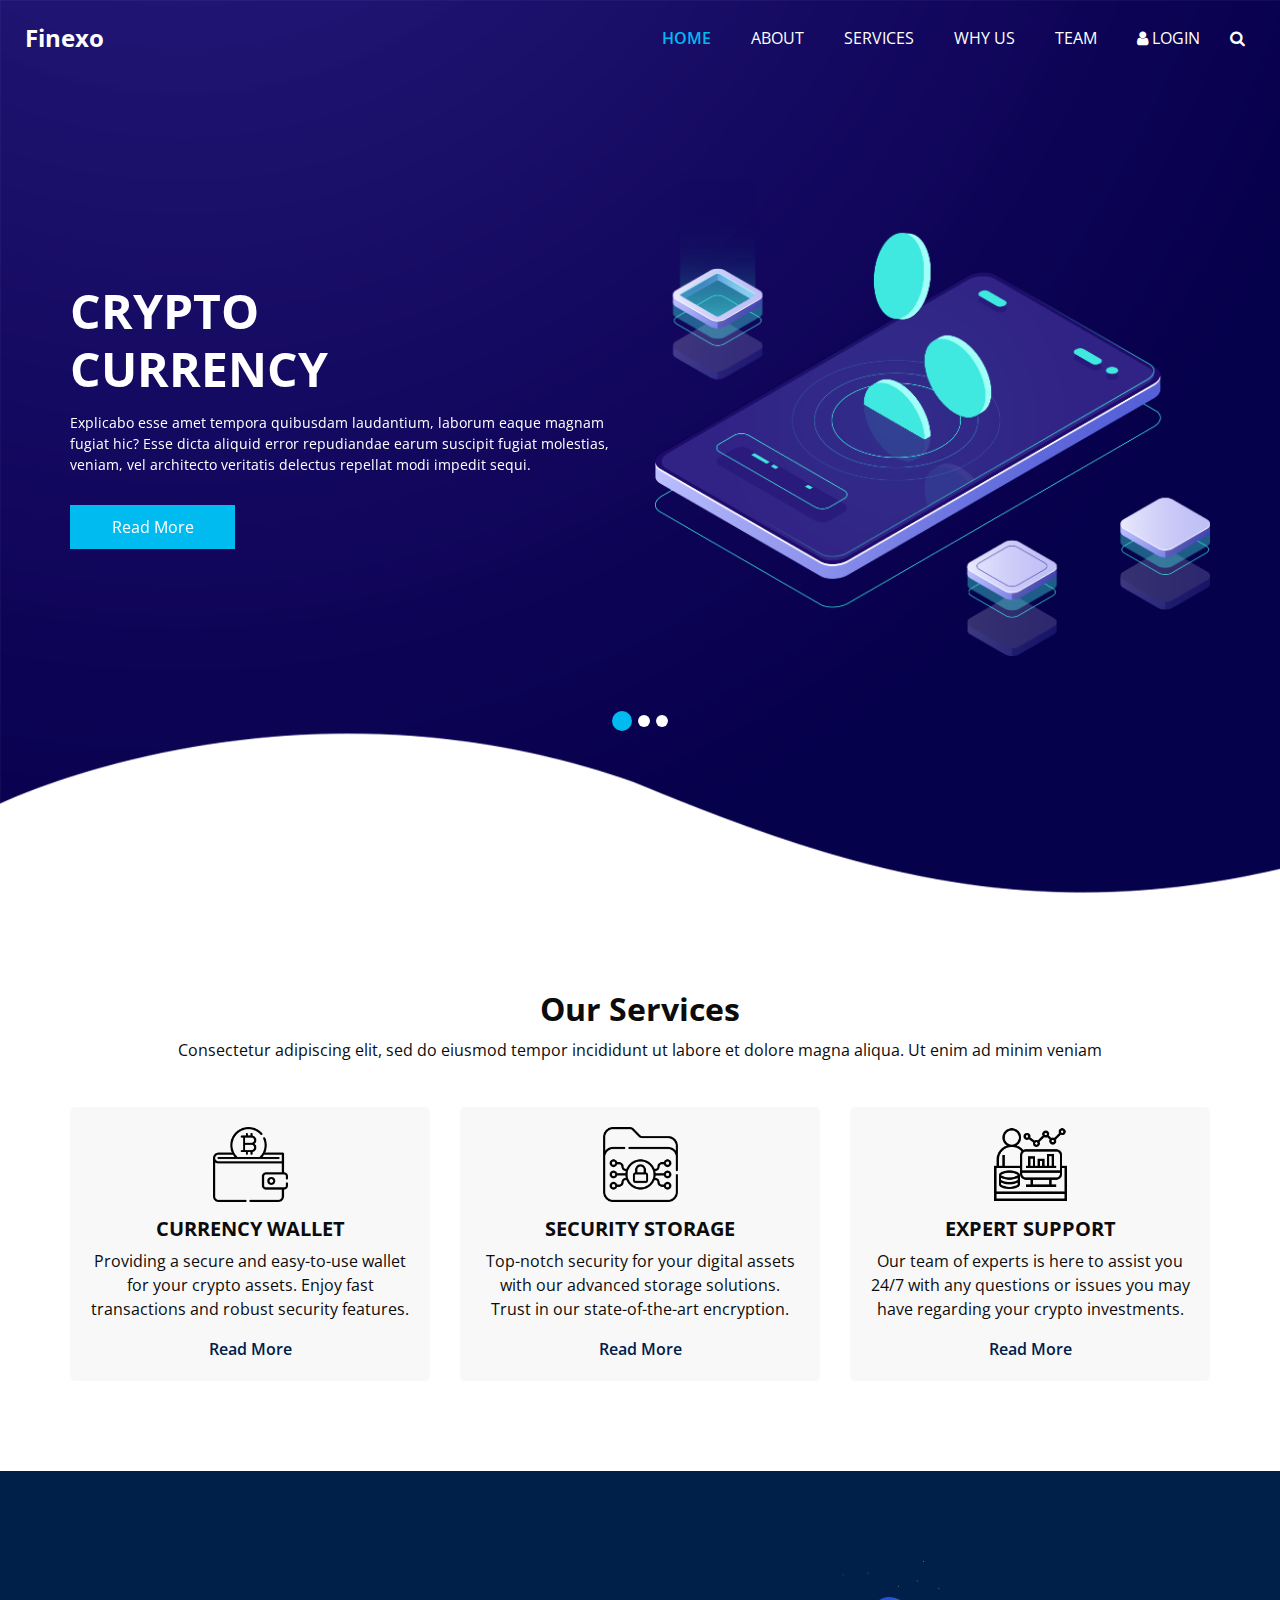
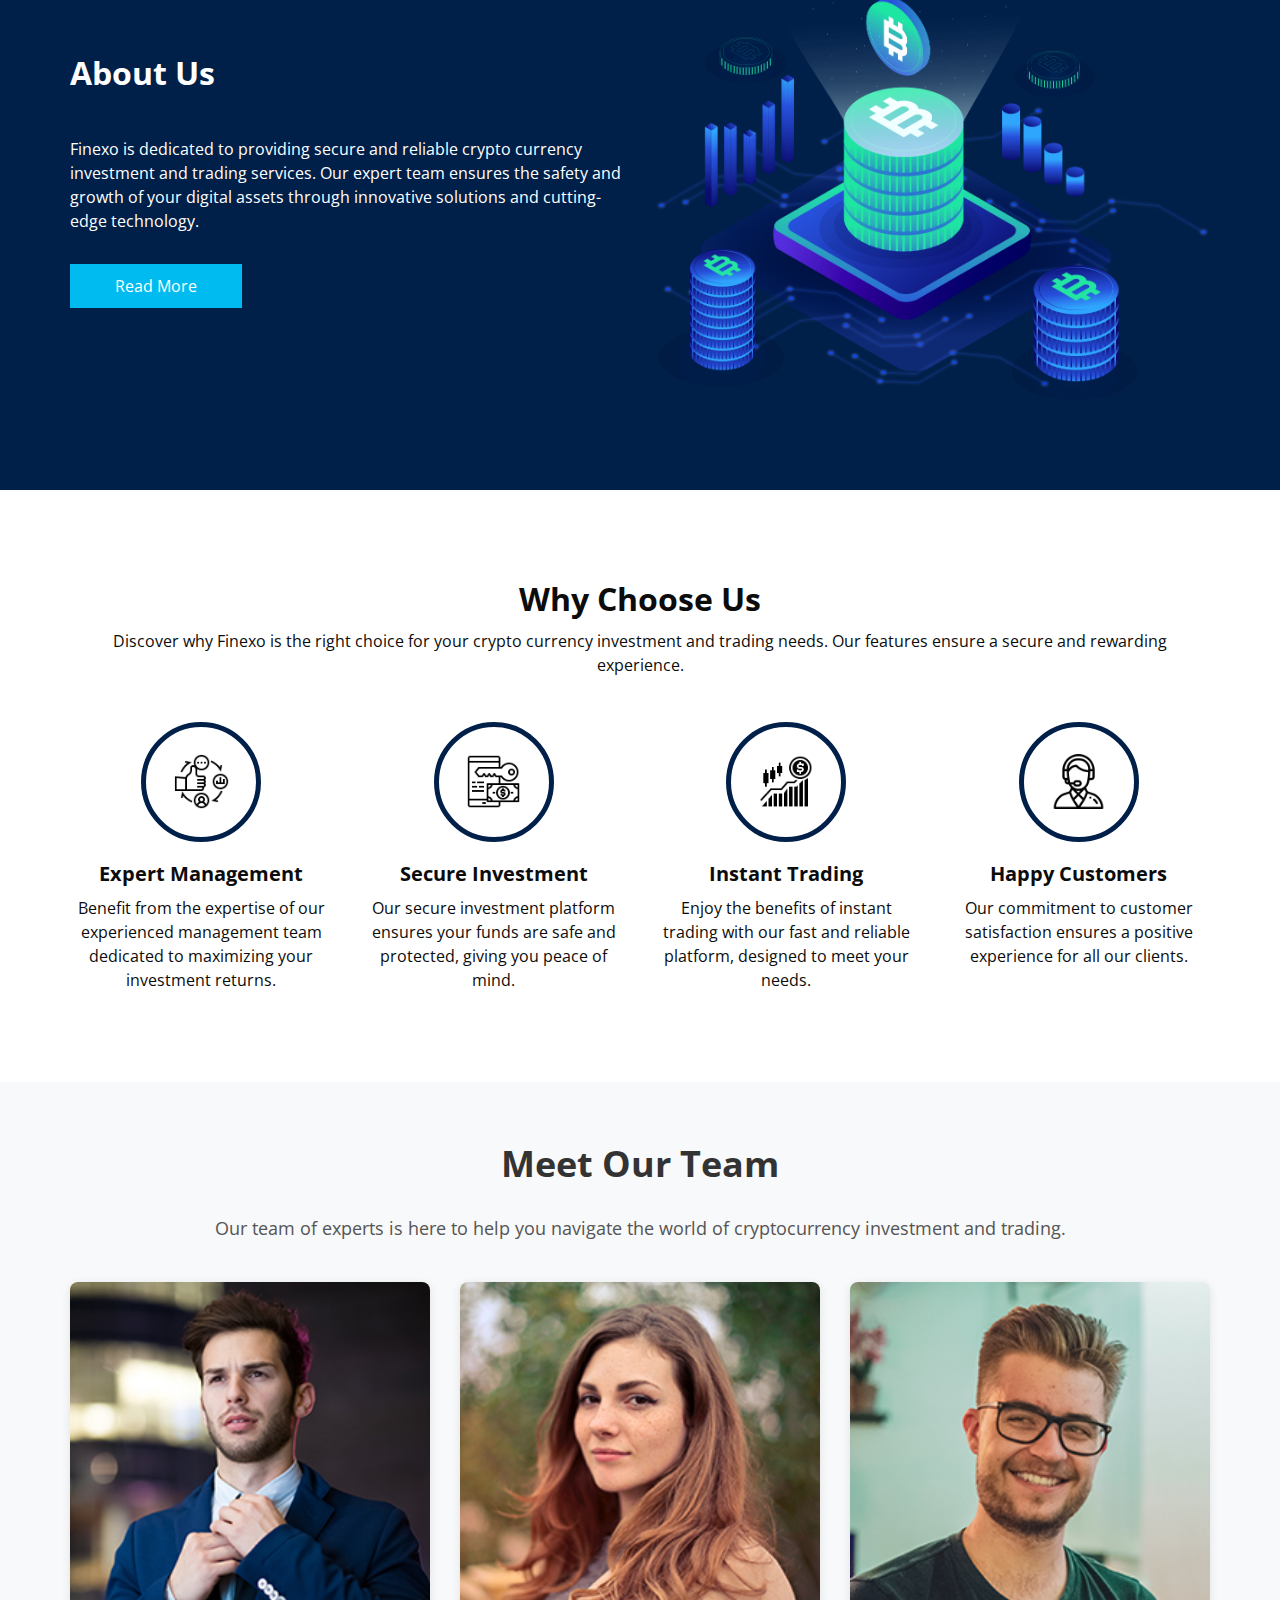
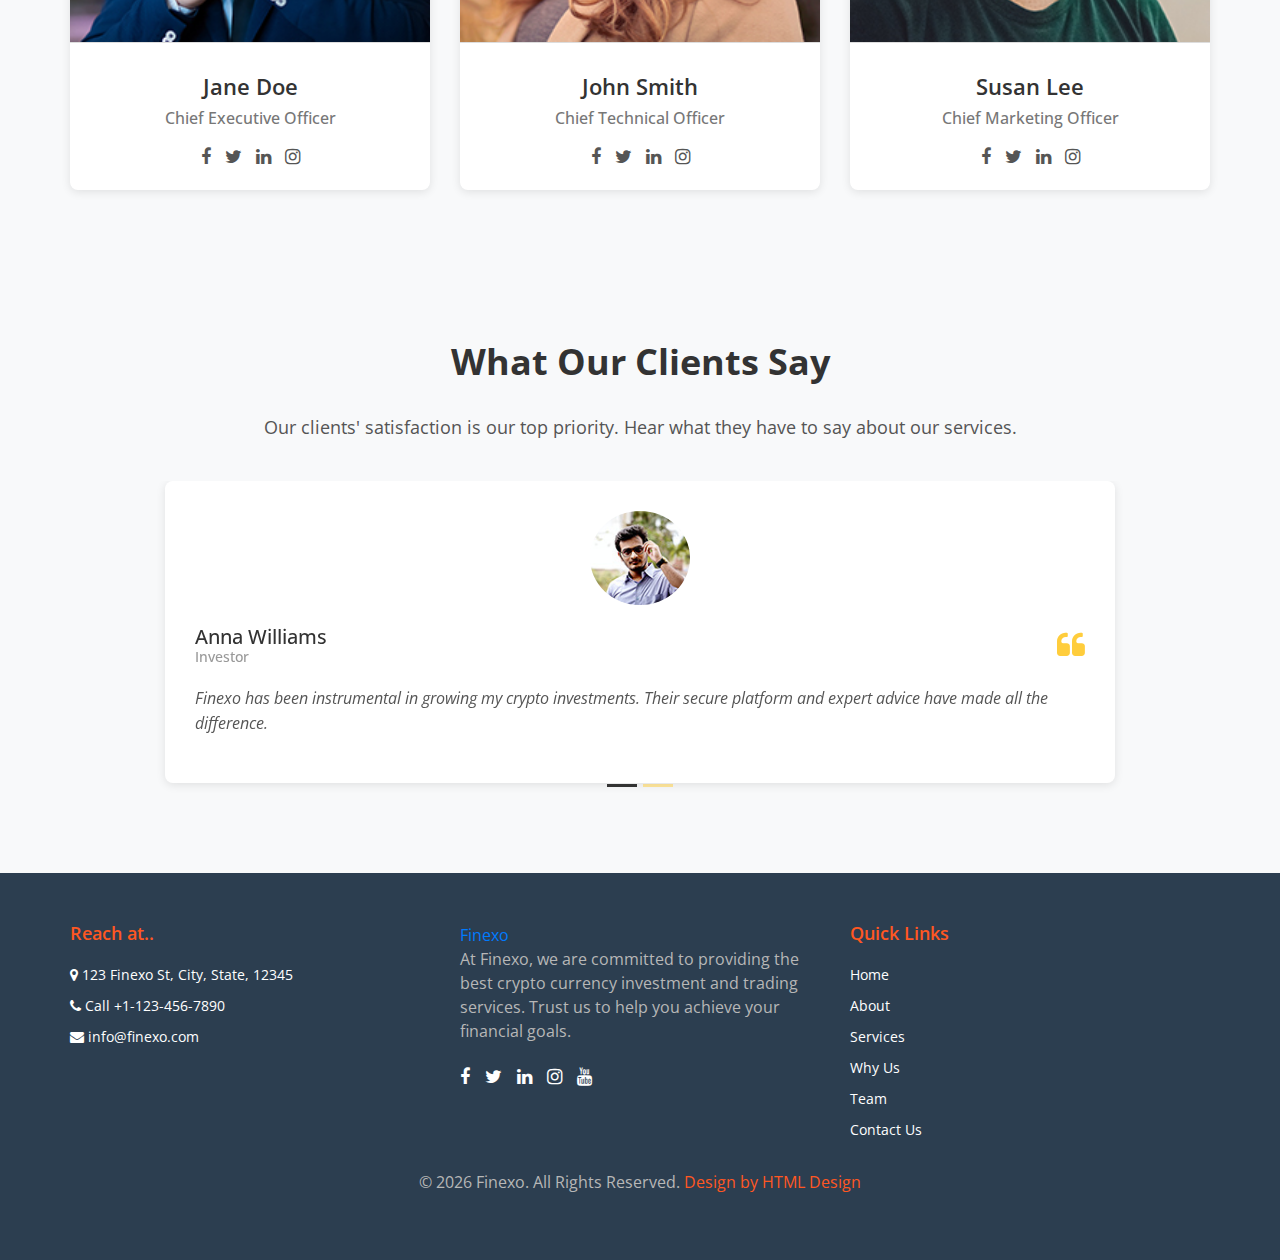
<file: index.html>
<!DOCTYPE html>
<html lang="en">
  <head>
    <!-- Basic -->
    <meta charset="utf-8" />
    <meta http-equiv="X-UA-Compatible" content="IE=edge" />
    <!-- Mobile Metas -->
    <meta
      name="viewport"
      content="width=device-width, initial-scale=1, shrink-to-fit=no"
    />

    <!-- SEO Metas -->
    <meta
      name="keywords"
      content="crypto currency, Finexo, digital currency, investment, trading, secure investment, crypto wallet"
    />
    <meta
      name="description"
      content="Finexo offers secure and reliable crypto currency investment and trading services. Discover our expert management, secure storage, and instant trading solutions."
    />
    <meta name="author" content="Finexo" />
    <link rel="shortcut icon" href="images/favicon.png" type="image/x-icon" />

    <title>Finexo | Crypto Currency Investment and Trading</title>

    <!-- Bootstrap core CSS -->
    <link rel="stylesheet" type="text/css" href="css/bootstrap.css" />

    <!-- Fonts style -->
    <link
      href="https://fonts.googleapis.com/css2?family=Roboto:wght@400;500;700;900&display=swap"
      rel="stylesheet"
    />

    <!-- Owl slider stylesheet -->
    <link
      rel="stylesheet"
      type="text/css"
      href="https://cdnjs.cloudflare.com/ajax/libs/OwlCarousel2/2.3.4/assets/owl.carousel.min.css"
    />

    <!-- Font Awesome style -->
    <link href="css/font-awesome.min.css" rel="stylesheet" />

    <!-- Custom styles for this template -->
    <link href="css/style.css" rel="stylesheet" />
    <!-- Responsive style -->
    <link href="css/responsive.css" rel="stylesheet" />

    <!-- Structured Data -->
    <script type="application/ld+json">
      {
        "@context": "https://schema.org",
        "@type": "Organization",
        "name": "Finexo",
        "url": "https://finexo-gamma.vercel.app",
        "sameAs": [
          "https://www.facebook.com/finexo",
          "https://www.twitter.com/finexo",
          "https://www.linkedin.com/company/finexo",
          "https://www.instagram.com/finexo",
          "https://www.youtube.com/channel/finexo"
        ],
        "contactPoint": {
          "@type": "ContactPoint",
          "telephone": "+1-123-456-7890",
          "contactType": "Customer Support"
        },
        "address": {
          "@type": "PostalAddress",
          "streetAddress": "123 Finexo St",
          "addressLocality": "City",
          "addressRegion": "State",
          "postalCode": "12345",
          "addressCountry": "US"
        }
      }
    </script>
  </head>

  <body>
    <div class="hero_area">
      <div class="hero_bg_box">
        <div class="bg_img_box">
          <img src="images/hero-bg.png" alt="Finexo Hero Background" />
        </div>
      </div>

      <!-- Header section starts -->
      <header class="header_section">
        <div class="container-fluid">
          <nav class="navbar navbar-expand-lg custom_nav-container">
            <a class="navbar-brand" href="index.html">
              <span>Finexo</span>
            </a>

            <button
              class="navbar-toggler"
              type="button"
              data-toggle="collapse"
              data-target="#navbarSupportedContent"
              aria-controls="navbarSupportedContent"
              aria-expanded="false"
              aria-label="Toggle navigation"
            >
              <span class=""></span>
            </button>

            <div class="collapse navbar-collapse" id="navbarSupportedContent">
              <ul class="navbar-nav">
                <li class="nav-item active">
                  <a class="nav-link" href="index.html"
                    >Home <span class="sr-only">(current)</span></a
                  >
                </li>
                <li class="nav-item">
                  <a class="nav-link" href="about.html">About</a>
                </li>
                <li class="nav-item">
                  <a class="nav-link" href="service.html">Services</a>
                </li>
                <li class="nav-item">
                  <a class="nav-link" href="why.html">Why Us</a>
                </li>
                <li class="nav-item">
                  <a class="nav-link" href="team.html">Team</a>
                </li>
                <li class="nav-item">
                  <a class="nav-link" href="#">
                    <i class="fa fa-user" aria-hidden="true"></i> Login</a
                  >
                </li>
                <form class="form-inline">
                  <button class="btn my-2 my-sm-0 nav_search-btn" type="submit">
                    <i class="fa fa-search" aria-hidden="true"></i>
                  </button>
                </form>
              </ul>
            </div>
          </nav>
        </div>
      </header>
      <!-- End header section -->

      <!-- Slider section -->
      <section class="slider_section">
        <div id="customCarousel1" class="carousel slide" data-ride="carousel">
          <div class="carousel-inner">
            <div class="carousel-item active">
              <div class="container">
                <div class="row">
                  <div class="col-md-6">
                    <div class="detail-box">
                      <h1>
                        Crypto <br />
                        Currency
                      </h1>
                      <p>
                        Explicabo esse amet tempora quibusdam laudantium,
                        laborum eaque magnam fugiat hic? Esse dicta aliquid
                        error repudiandae earum suscipit fugiat molestias,
                        veniam, vel architecto veritatis delectus repellat modi
                        impedit sequi.
                      </p>
                      <div class="btn-box">
                        <a href="" class="btn1">Read More</a>
                      </div>
                    </div>
                  </div>
                  <div class="col-md-6">
                    <div class="img-box">
                      <img src="images/slider-img.png" alt="Crypto Currency" />
                    </div>
                  </div>
                </div>
              </div>
            </div>
            <div class="carousel-item">
              <div class="container">
                <div class="row">
                  <div class="col-md-6">
                    <div class="detail-box">
                      <h1>
                        Crypto <br />
                        Currency
                      </h1>
                      <p>
                        Explicabo esse amet tempora quibusdam laudantium,
                        laborum eaque magnam fugiat hic? Esse dicta aliquid
                        error repudiandae earum suscipit fugiat molestias,
                        veniam, vel architecto veritatis delectus repellat modi
                        impedit sequi.
                      </p>
                      <div class="btn-box">
                        <a href="" class="btn1">Read More</a>
                      </div>
                    </div>
                  </div>
                  <div class="col-md-6">
                    <div class="img-box">
                      <img src="images/slider-img.png" alt="Crypto Currency" />
                    </div>
                  </div>
                </div>
              </div>
            </div>
            <div class="carousel-item">
              <div class="container">
                <div class="row">
                  <div class="col-md-6">
                    <div class="detail-box">
                      <h1>
                        Crypto <br />
                        Currency
                      </h1>
                      <p>
                        Explicabo esse amet tempora quibusdam laudantium,
                        laborum eaque magnam fugiat hic? Esse dicta aliquid
                        error repudiandae earum suscipit fugiat molestias,
                        veniam, vel architecto veritatis delectus repellat modi
                        impedit sequi.
                      </p>
                      <div class="btn-box">
                        <a href="" class="btn1">Read More</a>
                      </div>
                    </div>
                  </div>
                  <div class="col-md-6">
                    <div class="img-box">
                      <img src="images/slider-img.png" alt="Crypto Currency" />
                    </div>
                  </div>
                </div>
              </div>
            </div>
          </div>
          <ol class="carousel-indicators">
            <li
              data-target="#customCarousel1"
              data-slide-to="0"
              class="active"
            ></li>
            <li data-target="#customCarousel1" data-slide-to="1"></li>
            <li data-target="#customCarousel1" data-slide-to="2"></li>
          </ol>
        </div>
      </section>
      <!-- End slider section -->
    </div>

    <!-- Service section -->
    <section class="service_section layout_padding">
      <div class="container">
        <div class="heading_container heading_center">
          <h2>Our Services</h2>
          <p>
            Consectetur adipiscing elit, sed do eiusmod tempor incididunt ut
            labore et dolore magna aliqua. Ut enim ad minim veniam
          </p>
        </div>
        <div class="row">
          <div class="col-md-6 col-lg-4">
            <div class="box">
              <div class="img-box">
                <img src="images/s1.png" alt="Currency Wallet" />
              </div>
              <div class="detail-box">
                <h5>Currency Wallet</h5>
                <p>
                  Providing a secure and easy-to-use wallet for your crypto
                  assets. Enjoy fast transactions and robust security features.
                </p>
                <a href="">Read More</a>
              </div>
            </div>
          </div>
          <div class="col-md-6 col-lg-4">
            <div class="box">
              <div class="img-box">
                <img src="images/s2.png" alt="Security Storage" />
              </div>
              <div class="detail-box">
                <h5>Security Storage</h5>
                <p>
                  Top-notch security for your digital assets with our advanced
                  storage solutions. Trust in our state-of-the-art encryption.
                </p>
                <a href="">Read More</a>
              </div>
            </div>
          </div>
          <div class="col-md-6 col-lg-4">
            <div class="box">
              <div class="img-box">
                <img src="images/s3.png" alt="Expert Support" />
              </div>
              <div class="detail-box">
                <h5>Expert Support</h5>
                <p>
                  Our team of experts is here to assist you 24/7 with any
                  questions or issues you may have regarding your crypto
                  investments.
                </p>
                <a href="">Read More</a>
              </div>
            </div>
          </div>
        </div>
      </div>
    </section>
    <!-- End service section -->

    <!-- About section -->
    <section class="about_section layout_padding">
      <div class="container">
        <div class="row">
          <div class="col-md-6">
            <div class="detail-box">
              <div class="heading_container">
                <h2>About Us</h2>
              </div>
              <p>
                Finexo is dedicated to providing secure and reliable crypto
                currency investment and trading services. Our expert team
                ensures the safety and growth of your digital assets through
                innovative solutions and cutting-edge technology.
              </p>
              <a href="">Read More</a>
            </div>
          </div>
          <div class="col-md-6">
            <div class="img-box">
              <img src="images/about-img.png" alt="About Finexo" />
            </div>
          </div>
        </div>
      </div>
    </section>
    <!-- End about section -->

    <!-- Why Choose Us section -->
    <section class="why_section layout_padding">
      <div class="container">
        <div class="heading_container heading_center">
          <h2>Why Choose Us</h2>
          <p>
            Discover why Finexo is the right choice for your crypto currency
            investment and trading needs. Our features ensure a secure and
            rewarding experience.
          </p>
        </div>
        <div class="row">
          <div class="col-lg-3 col-md-6">
            <div class="box">
              <div class="img-box">
                <img src="images/w1.png" alt="Expert Management" />
              </div>
              <div class="detail-box">
                <h5>Expert Management</h5>
                <p>
                  Benefit from the expertise of our experienced management team
                  dedicated to maximizing your investment returns.
                </p>
              </div>
            </div>
          </div>
          <div class="col-lg-3 col-md-6">
            <div class="box">
              <div class="img-box">
                <img src="images/w2.png" alt="Secure Investment" />
              </div>
              <div class="detail-box">
                <h5>Secure Investment</h5>
                <p>
                  Our secure investment platform ensures your funds are safe and
                  protected, giving you peace of mind.
                </p>
              </div>
            </div>
          </div>
          <div class="col-lg-3 col-md-6">
            <div class="box">
              <div class="img-box">
                <img src="images/w3.png" alt="Instant Trading" />
              </div>
              <div class="detail-box">
                <h5>Instant Trading</h5>
                <p>
                  Enjoy the benefits of instant trading with our fast and
                  reliable platform, designed to meet your needs.
                </p>
              </div>
            </div>
          </div>
          <div class="col-lg-3 col-md-6">
            <div class="box">
              <div class="img-box">
                <img src="images/w4.png" alt="Happy Customers" />
              </div>
              <div class="detail-box">
                <h5>Happy Customers</h5>
                <p>
                  Our commitment to customer satisfaction ensures a positive
                  experience for all our clients.
                </p>
              </div>
            </div>
          </div>
        </div>
      </div>
    </section>
    <!-- End Why Choose Us section -->

    <!-- Team section -->
    <section class="team_section layout_padding">
      <div class="container">
        <div class="heading_container heading_center">
          <h2>Meet Our Team</h2>
          <p>
            Our team of experts is here to help you navigate the world of
            cryptocurrency investment and trading.
          </p>
        </div>
        <div class="row">
          <div class="col-md-6 col-lg-4">
            <div class="box">
              <div class="img-box">
                <img
                  src="images/team-1.jpg"
                  alt="Jane Doe - Chief Executive Officer"
                />
              </div>
              <div class="detail-box">
                <h5>Jane Doe</h5>
                <h6>Chief Executive Officer</h6>
                <div class="social_box">
                  <a href="#"
                    ><i class="fa fa-facebook" aria-hidden="true"></i
                  ></a>
                  <a href="#"
                    ><i class="fa fa-twitter" aria-hidden="true"></i
                  ></a>
                  <a href="#"
                    ><i class="fa fa-linkedin" aria-hidden="true"></i
                  ></a>
                  <a href="#"
                    ><i class="fa fa-instagram" aria-hidden="true"></i
                  ></a>
                </div>
              </div>
            </div>
          </div>
          <div class="col-md-6 col-lg-4">
            <div class="box">
              <div class="img-box">
                <img
                  src="images/team-2.jpg"
                  alt="John Smith - Chief Technical Officer"
                />
              </div>
              <div class="detail-box">
                <h5>John Smith</h5>
                <h6>Chief Technical Officer</h6>
                <div class="social_box">
                  <a href="#"
                    ><i class="fa fa-facebook" aria-hidden="true"></i
                  ></a>
                  <a href="#"
                    ><i class="fa fa-twitter" aria-hidden="true"></i
                  ></a>
                  <a href="#"
                    ><i class="fa fa-linkedin" aria-hidden="true"></i
                  ></a>
                  <a href="#"
                    ><i class="fa fa-instagram" aria-hidden="true"></i
                  ></a>
                </div>
              </div>
            </div>
          </div>
          <div class="col-md-6 col-lg-4">
            <div class="box">
              <div class="img-box">
                <img
                  src="images/team-3.jpg"
                  alt="Susan Lee - Chief Marketing Officer"
                />
              </div>
              <div class="detail-box">
                <h5>Susan Lee</h5>
                <h6>Chief Marketing Officer</h6>
                <div class="social_box">
                  <a href="#"
                    ><i class="fa fa-facebook" aria-hidden="true"></i
                  ></a>
                  <a href="#"
                    ><i class="fa fa-twitter" aria-hidden="true"></i
                  ></a>
                  <a href="#"
                    ><i class="fa fa-linkedin" aria-hidden="true"></i
                  ></a>
                  <a href="#"
                    ><i class="fa fa-instagram" aria-hidden="true"></i
                  ></a>
                </div>
              </div>
            </div>
          </div>
        </div>
      </div>
    </section>

    <!-- End Team section -->

    <!-- Client Testimonials section -->
    <section class="client_section layout_padding-bottom">
      <div class="container">
        <div class="heading_container heading_center">
          <h2>What Our Clients Say</h2>
          <p>
            Our clients' satisfaction is our top priority. Hear what they have
            to say about our services.
          </p>
        </div>
        <div
          id="carouselExample2Controls"
          class="carousel slide"
          data-ride="carousel"
        >
          <div class="carousel-inner">
            <div class="carousel-item active">
              <div class="box col-lg-10 mx-auto">
                <div class="img-box">
                  <img src="./images/client1.jpg" alt="Client 1" />
                </div>
                <div class="detail-box">
                  <div class="client_info">
                    <div class="client_name">
                      <h5>Anna Williams</h5>
                      <h6>Investor</h6>
                    </div>
                    <i class="fa fa-quote-left" aria-hidden="true"></i>
                  </div>
                  <p>
                    Finexo has been instrumental in growing my crypto
                    investments. Their secure platform and expert advice have
                    made all the difference.
                  </p>
                </div>
              </div>
            </div>
            <div class="carousel-item">
              <div class="box col-lg-10 mx-auto">
                <div class="img-box">
                  <img src="images/client2.jpg" alt="Client 2" />
                </div>
                <div class="detail-box">
                  <div class="client_info">
                    <div class="client_name">
                      <h5>David Brown</h5>
                      <h6>Trader</h6>
                    </div>
                    <i class="fa fa-quote-left" aria-hidden="true"></i>
                  </div>
                  <p>
                    I've tried several platforms, but Finexo stands out with its
                    user-friendly interface and exceptional customer support.
                  </p>
                </div>
              </div>
            </div>
            <!-- Add more carousel items here if needed -->
          </div>
          <ol class="carousel-indicators">
            <li
              data-target="#carouselExample2Controls"
              data-slide-to="0"
              class="active"
            ></li>
            <li data-target="#carouselExample2Controls" data-slide-to="1"></li>
            <!-- Add more indicators here if needed -->
          </ol>
        </div>
      </div>
    </section>

    <!-- End Client Testimonials section -->

    <!-- Footer section -->
    <footer class="footer_section">
      <div class="container">
        <div class="row">
          <div class="col-md-4 footer-col">
            <div class="footer_contact">
              <h4>Reach at..</h4>
              <div class="contact_link_box">
                <a href="">
                  <i class="fa fa-map-marker" aria-hidden="true"></i>
                  <span>123 Finexo St, City, State, 12345</span>
                </a>
                <a href="">
                  <i class="fa fa-phone" aria-hidden="true"></i>
                  <span>Call +1-123-456-7890</span>
                </a>
                <a href="">
                  <i class="fa fa-envelope" aria-hidden="true"></i>
                  <span>info@finexo.com</span>
                </a>
              </div>
            </div>
          </div>
          <div class="col-md-4 footer-col">
            <div class="footer_detail">
              <a href="index.html" class="footer-logo"> Finexo </a>
              <p>
                At Finexo, we are committed to providing the best crypto
                currency investment and trading services. Trust us to help you
                achieve your financial goals.
              </p>
              <div class="footer_social">
                <a href="">
                  <i class="fa fa-facebook" aria-hidden="true"></i>
                </a>
                <a href="">
                  <i class="fa fa-twitter" aria-hidden="true"></i>
                </a>
                <a href="">
                  <i class="fa fa-linkedin" aria-hidden="true"></i>
                </a>
                <a href="">
                  <i class="fa fa-instagram" aria-hidden="true"></i>
                </a>
                <a href="">
                  <i class="fa fa-youtube" aria-hidden="true"></i>
                </a>
              </div>
            </div>
          </div>
          <div class="col-md-4 footer-col">
            <div class="footer_link_box">
              <h4>Quick Links</h4>
              <div class="footer_links">
                <a href="index.html">Home</a>
                <a href="about.html">About</a>
                <a href="service.html">Services</a>
                <a href="why.html">Why Us</a>
                <a href="team.html">Team</a>
                <a href="contact.html">Contact Us</a>
              </div>
            </div>
          </div>
        </div>
        <div class="footer-info">
          <p>
            &copy; <span id="displayYear"></span> Finexo. All Rights Reserved.
            <a href="https://html.design/">Design by HTML Design</a>
          </p>
        </div>
      </div>
    </footer>
    <!-- End Footer section -->

    <script type="text/javascript" src="js/jquery-3.4.1.min.js"></script>
    <script type="text/javascript" src="js/bootstrap.js"></script>
    <script type="text/javascript" src="js/custom.js"></script>
    <script>
      document.getElementById("displayYear").innerHTML =
        new Date().getFullYear();
    </script>
  </body>
</html>
</file>
<file: css/style.css>
@import url("https://fonts.googleapis.com/css2?family=Lato:wght@400;700&family=Open+Sans:wght@300;400;600;700&display=swap");
body {
  font-family: "Open Sans", sans-serif;
  color: #0c0c0c;
  background-color: #ffffff;
  overflow-x: hidden;
}

.layout_padding {
  padding: 90px 0;
}

.layout_padding2 {
  padding: 75px 0;
}

.layout_padding2-top {
  padding-top: 75px;
}

.layout_padding2-bottom {
  padding-bottom: 75px;
}

.layout_padding-top {
  padding-top: 90px;
}

.layout_padding-bottom {
  padding-bottom: 90px;
}

.heading_container {
  display: -webkit-box;
  display: -ms-flexbox;
  display: flex;
  -webkit-box-orient: vertical;
  -webkit-box-direction: normal;
      -ms-flex-direction: column;
          flex-direction: column;
  -webkit-box-align: start;
      -ms-flex-align: start;
          align-items: flex-start;
}

.heading_container h2 {
  position: relative;
  font-weight: bold;
  margin-bottom: 0;
}

.heading_container h2 span {
  color: #00bbf0;
}

.heading_container p {
  margin-top: 10px;
  margin-bottom: 0;
}

.heading_container.heading_center {
  -webkit-box-align: center;
      -ms-flex-align: center;
          align-items: center;
  text-align: center;
}

a,
a:hover,
a:focus {
  text-decoration: none;
}

a:hover,
a:focus {
  color: initial;
}

.btn,
.btn:focus {
  outline: none !important;
  -webkit-box-shadow: none;
          box-shadow: none;
}

/*header section*/
.hero_area {
  position: relative;
  min-height: 100vh;
  display: -webkit-box;
  display: -ms-flexbox;
  display: flex;
  -webkit-box-orient: vertical;
  -webkit-box-direction: normal;
      -ms-flex-direction: column;
          flex-direction: column;
}

.hero_area .hero_bg_box {
  position: absolute;
  top: 0;
  left: 0;
  width: 100%;
  height: 100%;
  display: -webkit-box;
  display: -ms-flexbox;
  display: flex;
  -webkit-box-pack: center;
      -ms-flex-pack: center;
          justify-content: center;
  -webkit-box-align: end;
      -ms-flex-align: end;
          align-items: flex-end;
  overflow: hidden;
  z-index: -1;
}

.hero_area .hero_bg_box .bg_img_box {
  min-width: 100%;
  min-height: 100%;
}

.hero_area .hero_bg_box img {
  min-width: 100%;
  min-height: 100%;
}

.sub_page .hero_area {
  min-height: auto;
  background: linear-gradient(130deg, #231a6f, #0f054c);
}

.sub_page .hero_area .hero_bg_box {
  display: none;
}

.header_section {
  padding: 15px 0;
}

.header_section .container-fluid {
  padding-right: 25px;
  padding-left: 25px;
}

.navbar-brand span {
  font-weight: bold;
  font-size: 24px;
  color: #ffffff;
}

.custom_nav-container {
  padding: 0;
}

.custom_nav-container .navbar-nav {
  margin-left: auto;
}

.custom_nav-container .navbar-nav .nav-item .nav-link {
  padding: 5px 20px;
  color: #ffffff;
  text-align: center;
  text-transform: uppercase;
  border-radius: 5px;
  -webkit-transition: all 0.3s;
  transition: all 0.3s;
}

.custom_nav-container .navbar-nav .nav-item:hover .nav-link, .custom_nav-container .navbar-nav .nav-item.active .nav-link {
  color: #00bbf0;
}

.custom_nav-container .navbar-nav .nav-item.active .nav-link {
  font-weight: 600;
}

.custom_nav-container .nav_search-btn {
  width: 35px;
  height: 35px;
  padding: 0;
  border: none;
  color: #ffffff;
}

.custom_nav-container .nav_search-btn:hover {
  color: #00bbf0;
}

.custom_nav-container .navbar-toggler {
  outline: none;
}

.custom_nav-container .navbar-toggler {
  padding: 0;
  width: 37px;
  height: 42px;
  -webkit-transition: all 0.3s;
  transition: all 0.3s;
}

.custom_nav-container .navbar-toggler span {
  display: block;
  width: 35px;
  height: 4px;
  background-color: #ffffff;
  margin: 7px 0;
  -webkit-transition: all 0.3s;
  transition: all 0.3s;
  position: relative;
  border-radius: 5px;
  transition: all 0.3s;
}

.custom_nav-container .navbar-toggler span::before, .custom_nav-container .navbar-toggler span::after {
  content: "";
  position: absolute;
  left: 0;
  height: 100%;
  width: 100%;
  background-color: #ffffff;
  top: -10px;
  border-radius: 5px;
  -webkit-transition: all 0.3s;
  transition: all 0.3s;
}

.custom_nav-container .navbar-toggler span::after {
  top: 10px;
}

.custom_nav-container .navbar-toggler[aria-expanded="true"] {
  -webkit-transform: rotate(360deg);
          transform: rotate(360deg);
}

.custom_nav-container .navbar-toggler[aria-expanded="true"] span {
  -webkit-transform: rotate(45deg);
          transform: rotate(45deg);
}

.custom_nav-container .navbar-toggler[aria-expanded="true"] span::before, .custom_nav-container .navbar-toggler[aria-expanded="true"] span::after {
  -webkit-transform: rotate(90deg);
          transform: rotate(90deg);
  top: 0;
}

/*end header section*/
/* slider section */
.slider_section {
  -webkit-box-flex: 1;
      -ms-flex: 1;
          flex: 1;
  display: -webkit-box;
  display: -ms-flexbox;
  display: flex;
  -webkit-box-align: center;
      -ms-flex-align: center;
          align-items: center;
  position: relative;
  padding: 45px 0 145px 0;
}

.slider_section .row {
  -webkit-box-align: center;
      -ms-flex-align: center;
          align-items: center;
}

.slider_section #customCarousel1 {
  width: 100%;
  position: unset;
}

.slider_section .detail-box {
  color: #00204a;
}

.slider_section .detail-box h1 {
  font-size: 3rem;
  font-weight: bold;
  text-transform: uppercase;
  margin-bottom: 15px;
  color: #ffffff;
}

.slider_section .detail-box p {
  color: #fefefe;
  font-size: 14px;
}

.slider_section .detail-box .btn-box {
  display: -webkit-box;
  display: -ms-flexbox;
  display: flex;
  margin: 0 -5px;
  margin-top: 25px;
}

.slider_section .detail-box .btn-box a {
  margin: 5px;
  text-align: center;
  width: 165px;
}

.slider_section .detail-box .btn-box .btn1 {
  display: inline-block;
  padding: 10px 15px;
  background-color: #00bbf0;
  color: #ffffff;
  border-radius: 0;
  -webkit-transition: all 0.3s;
  transition: all 0.3s;
  border: none;
}

.slider_section .detail-box .btn-box .btn1:hover {
  background-color: #007fa4;
}

.slider_section .detail-box .btn-box .btn2 {
  display: inline-block;
  padding: 10px 15px;
  background-color: #000000;
  color: #ffffff;
  border-radius: 0;
  -webkit-transition: all 0.3s;
  transition: all 0.3s;
  border: none;
}

.slider_section .detail-box .btn-box .btn2:hover {
  background-color: black;
}

.slider_section .img-box {
  margin: 45px 0;
}

.slider_section .img-box img {
  width: 100%;
  -webkit-animation: upDown 5s infinite;
          animation: upDown 5s infinite;
}

@-webkit-keyframes upDown {
  0% {
    -webkit-transform: translateY(-45px);
            transform: translateY(-45px);
  }
  50% {
    -webkit-transform: translateY(45px);
            transform: translateY(45px);
  }
  100% {
    -webkit-transform: translateY(-45px);
            transform: translateY(-45px);
  }
}

@keyframes upDown {
  0% {
    -webkit-transform: translateY(-45px);
            transform: translateY(-45px);
  }
  50% {
    -webkit-transform: translateY(45px);
            transform: translateY(45px);
  }
  100% {
    -webkit-transform: translateY(-45px);
            transform: translateY(-45px);
  }
}

.slider_section .carousel-indicators {
  position: unset;
  margin: 0;
  -webkit-box-pack: center;
      -ms-flex-pack: center;
          justify-content: center;
  -webkit-box-align: center;
      -ms-flex-align: center;
          align-items: center;
}

.slider_section .carousel-indicators li {
  background-color: #ffffff;
  width: 12px;
  height: 12px;
  border-radius: 100%;
  opacity: 1;
}

.slider_section .carousel-indicators li.active {
  width: 20px;
  height: 20px;
  background-color: #00bbf0;
}

.service_section {
  position: relative;
}

.service_section .box {
  display: -webkit-box;
  display: -ms-flexbox;
  display: flex;
  -webkit-box-orient: vertical;
  -webkit-box-direction: normal;
      -ms-flex-direction: column;
          flex-direction: column;
  -webkit-box-align: center;
      -ms-flex-align: center;
          align-items: center;
  text-align: center;
  margin-top: 45px;
  background-color: #f8f8f9;
  padding: 20px;
  border-radius: 5px;
}

.service_section .box .img-box {
  display: -webkit-box;
  display: -ms-flexbox;
  display: flex;
  -webkit-box-pack: center;
      -ms-flex-pack: center;
          justify-content: center;
  -webkit-box-align: start;
      -ms-flex-align: start;
          align-items: flex-start;
  width: 125px;
  min-width: 75px;
  height: 75px;
  margin-bottom: 15px;
}

.service_section .box .img-box img {
  max-width: 100%;
  max-height: 100%;
  -webkit-transition: all 0.3s;
  transition: all 0.3s;
}

.service_section .box .detail-box h5 {
  font-weight: bold;
  text-transform: uppercase;
}

.service_section .box .detail-box a {
  color: #00204a;
  font-weight: 600;
}

.service_section .box .detail-box a:hover {
  color: #00bbf0;
}

.service_section .btn-box {
  display: -webkit-box;
  display: -ms-flexbox;
  display: flex;
  -webkit-box-pack: center;
      -ms-flex-pack: center;
          justify-content: center;
  margin-top: 45px;
}

.service_section .btn-box a {
  display: inline-block;
  padding: 10px 45px;
  background-color: #00bbf0;
  color: #ffffff;
  border-radius: 0;
  -webkit-transition: all 0.3s;
  transition: all 0.3s;
  border: none;
}

.service_section .btn-box a:hover {
  background-color: #007fa4;
}

.about_section {
  background-color: #00204a;
  color: #ffffff;
}

.about_section .heading_container {
  margin-bottom: 45px;
}

.about_section .row {
  -webkit-box-align: center;
      -ms-flex-align: center;
          align-items: center;
}

.about_section .img-box img {
  max-width: 100%;
}

.about_section .detail-box h3 {
  font-weight: bold;
}

.about_section .detail-box p {
  margin-top: 15px;
}

.about_section .detail-box a {
  display: inline-block;
  padding: 10px 45px;
  background-color: #00bbf0;
  color: #ffffff;
  border-radius: 0px;
  -webkit-transition: all 0.3s;
  transition: all 0.3s;
  border: none;
  margin-top: 15px;
}

.about_section .detail-box a:hover {
  background-color: #007fa4;
}

.why_section .box {
  margin-top: 45px;
  display: -webkit-box;
  display: -ms-flexbox;
  display: flex;
  -webkit-box-orient: vertical;
  -webkit-box-direction: normal;
      -ms-flex-direction: column;
          flex-direction: column;
  -webkit-box-align: center;
      -ms-flex-align: center;
          align-items: center;
  text-align: center;
}

.why_section .box .img-box {
  margin-bottom: 20px;
  width: 120px;
  height: 120px;
  min-width: 120px;
  min-height: 120px;
  border-radius: 100%;
  border: 5px solid #00204a;
  display: -webkit-box;
  display: -ms-flexbox;
  display: flex;
  -webkit-box-pack: center;
      -ms-flex-pack: center;
          justify-content: center;
  -webkit-box-align: center;
      -ms-flex-align: center;
          align-items: center;
}

.why_section .box .img-box img {
  width: 55px;
  height: auto;
  fill: #00204a;
}

.why_section .box h5 {
  font-weight: bold;
  margin-bottom: 10px;
}

.why_section .box p {
  margin-bottom: 0;
}

.why_section .btn-box {
  display: -webkit-box;
  display: -ms-flexbox;
  display: flex;
  -webkit-box-pack: center;
      -ms-flex-pack: center;
          justify-content: center;
  margin-top: 45px;
}

.why_section .btn-box a {
  display: inline-block;
  padding: 10px 45px;
  background-color: #00bbf0;
  color: #ffffff;
  border-radius: 0;
  -webkit-transition: all 0.3s;
  transition: all 0.3s;
  border: none;
}

.why_section .btn-box a:hover {
  background-color: #007fa4;
}

/*team section *//* Team Section Styles */
.team_section {
  background-color: #f8f9fa;
  padding: 60px 20px;
  text-align: center;
}

.team_section .heading_container h2 {
  color: #333;
  font-size: 36px;
  margin-bottom: 20px;
  font-weight: 700;
}

.team_section .heading_container p {
  color: #555;
  font-size: 18px;
  margin-bottom: 40px;
}

.team_section .box {
  background: #fff;
  border-radius: 8px;
  box-shadow: 0 2px 10px rgba(0, 0, 0, 0.1);
  margin-bottom: 30px;
  overflow: hidden;
}

.team_section .box .img-box img {
  width: 100%;
  height: auto;
  border-bottom: 1px solid #ddd;
}

.team_section .box .detail-box {
  padding: 20px;
}

.team_section .box .detail-box h5 {
  font-size: 22px;
  color: #333;
  margin: 10px 0;
  font-weight: 600;
}

.team_section .box .detail-box h6 {
  font-size: 16px;
  color: #777;
  margin: 0;
}

.team_section .box .social_box {
  margin-top: 15px;
}

.team_section .box .social_box a {
  margin: 0 5px;
  color: #555;
  font-size: 18px;
  transition: color 0.3s;
}

.team_section .box .social_box a:hover {
  color: #ffcd3c;
}

/* Responsive Styles */
@media (max-width: 768px) {
  .team_section .heading_container h2 {
    font-size: 30px;
  }

  .team_section .heading_container p {
    font-size: 16px;
  }

  .team_section .box .detail-box h5 {
    font-size: 20px;
  }

  .team_section .box .detail-box h6 {
    font-size: 14px;
  }
}

@media (max-width: 576px) {
  .team_section .heading_container h2 {
    font-size: 26px;
  }

  .team_section .heading_container p {
    font-size: 14px;
  }

  .team_section .box .detail-box h5 {
    font-size: 18px;
  }

  .team_section .box .detail-box h6 {
    font-size: 12px;
  }
}

/*team section end*/
/* client section start *//* Client Testimonials Section Styles */
.client_section {
  background-color: #f8f9fa;
  padding: 60px 20px;
  text-align: center;
}

.client_section .heading_container h2 {
  color: #333;
  font-size: 36px;
  margin-bottom: 20px;
  font-weight: 700;
}

.client_section .heading_container p {
  color: #555;
  font-size: 18px;
  margin-bottom: 40px;
}

.client_section .carousel-item {
  transition: transform 0.5s ease;
}

.client_section .box {
  background: #fff;
  border-radius: 8px;
  box-shadow: 0 2px 10px rgba(0, 0, 0, 0.1);
  padding: 30px;
  margin-bottom: 30px;
  position: relative;
  overflow: hidden;
}

.client_section .box .img-box {
  margin-bottom: 20px;
}

.client_section .box .img-box img {
  border-radius: 50%;
  max-width: 100px;
  margin: 0 auto;
}

.client_section .box .detail-box {
  text-align: left;
}

.client_section .box .client_info {
  display: flex;
  align-items: center;
  margin-bottom: 20px;
}

.client_section .box .client_info .client_name h5 {
  font-size: 20px;
  color: #333;
  margin: 0;
}

.client_section .box .client_info .client_name h6 {
  font-size: 14px;
  color: #999;
  margin: 0;
}

.client_section .box .client_info i {
  color: #ffcd3c;
  font-size: 30px;
  margin-left: auto;
}

.client_section .box p {
  font-style: italic;
  color: #555;
  font-size: 16px;
  line-height: 1.6;
}

/* Carousel Indicators */
.client_section .carousel-indicators li {
  background-color: #ffcd3c;
}

.client_section .carousel-indicators .active {
  background-color: #333;
}

/* Responsive Styles */
@media (max-width: 768px) {
  .client_section .heading_container h2 {
    font-size: 30px;
  }

  .client_section .heading_container p {
    font-size: 16px;
  }

  .client_section .box {
    padding: 20px;
  }

  .client_section .box .client_info i {
    font-size: 25px;
  }

  .client_section .box p {
    font-size: 14px;
  }
}

@media (max-width: 576px) {
  .client_section .heading_container h2 {
    font-size: 26px;
  }

  .client_section .heading_container p {
    font-size: 14px;
  }

  .client_section .box {
    padding: 15px;
  }

  .client_section .box .client_info i {
    font-size: 20px;
  }

  .client_section .box p {
    font-size: 12px;
  }
}

/* client section end */
/* Footer section styles */
.footer_section {
  background-color: #2c3e50;
  padding: 50px 0;
  color: #fff;
}

.footer_section .footer_contact h4,
.footer_section .footer_detail h4,
.footer_section .footer_link_box h4 {
  color: #ff5722;
  margin-bottom: 20px;
  font-size: 18px;
  font-weight: 600;
}

.footer_section .footer_contact .contact_link_box a,
.footer_section .footer_link_box .footer_links a {
  display: block;
  color: #fff;
  margin-bottom: 10px;
  text-decoration: none;
  font-size: 14px;
}

.footer_section .footer_contact .contact_link_box a:hover,
.footer_section .footer_link_box .footer_links a:hover {
  color: #ff5722;
}

.footer_section .footer_detail p {
  color: #b7b7b7;
  margin-bottom: 20px;
}

.footer_section .footer_social a {
  color: #fff;
  margin-right: 10px;
  font-size: 18px;
  text-decoration: none;
}

.footer_section .footer_social a:hover {
  color: #ff5722;
}

.footer_section .footer-info p {
  text-align: center;
  color: #b7b7b7;
  margin-top: 20px;
}

.footer_section .footer-info p a {
  color: #ff5722;
  text-decoration: none;
}

.footer_section .footer-info p a:hover {
  text-decoration: underline;
}

/* Responsive styles */
@media (max-width: 768px) {
  .footer_section .footer-col {
    margin-bottom: 30px;
    text-align: center;
  }
}

@media (max-width: 576px) {
  .footer_section .footer_social a {
    display: inline-block;
    margin-bottom: 10px;
  }
}

/*# sourceMappingURL=style.css.map */
</file>
<file: css/responsive.css>
@media (max-width: 1300px) {}

@media (max-width: 1120px) {}

@media (max-width: 992px) {
  .hero_area {
    min-height: auto;
  }

  .hero_area {
    background: linear-gradient(130deg, #231a6f, #0f054c);
  }

  .hero_area .hero_bg_box {
    display: none;
  }

  .slider_section {
    padding: 45px 0 75px 0;
  }

  .custom_nav-container .navbar-nav {
    padding-top: 15px;
    align-items: center;
  }


  .custom_nav-container .navbar-nav .nav-item .nav-link {
    padding: 5px 25px;
    margin: 5px 0;
  }


}

@media (max-width: 768px) {
  .about_section .img-box {
    margin-bottom: 45px;
  }

}

@media (max-width: 576px) {
  .header_section .header_top .contact_nav a span {
    display: none;
  }


  .client_section .client_container {
    width: 100%;
  }

  .client_section .box {
    margin: 0;
  }

  .owl-nav {
    display: flex;
    justify-content: center;
    margin-top: 45px;
  }

  .client_section .owl-carousel .owl-nav .owl-prev,
  .client_section .owl-carousel .owl-nav .owl-next {
    position: unset;
    margin: 0 2.5px;
  }
}

@media (max-width: 480px) {
  .slider_section .detail-box h1 {
    font-size: 2rem;
  }

  .track_section form {
    flex-direction: column;
    align-items: flex-start;
  }

  .track_section form input {
    width: 100%;
  }

  .track_section form button {
    padding: 10px 60px;
    margin-top: 10px;
  }
}

@media (max-width: 420px) {
  .service_section .box {
    flex-direction: column;
  }

  .service_section .box .img-box {
    justify-content: flex-start;
    margin-bottom: 15px;
  }
}

@media (max-width: 376px) {}

@media (min-width: 1200px) {
  .container {
    max-width: 1170px;
  }
}
</file>
